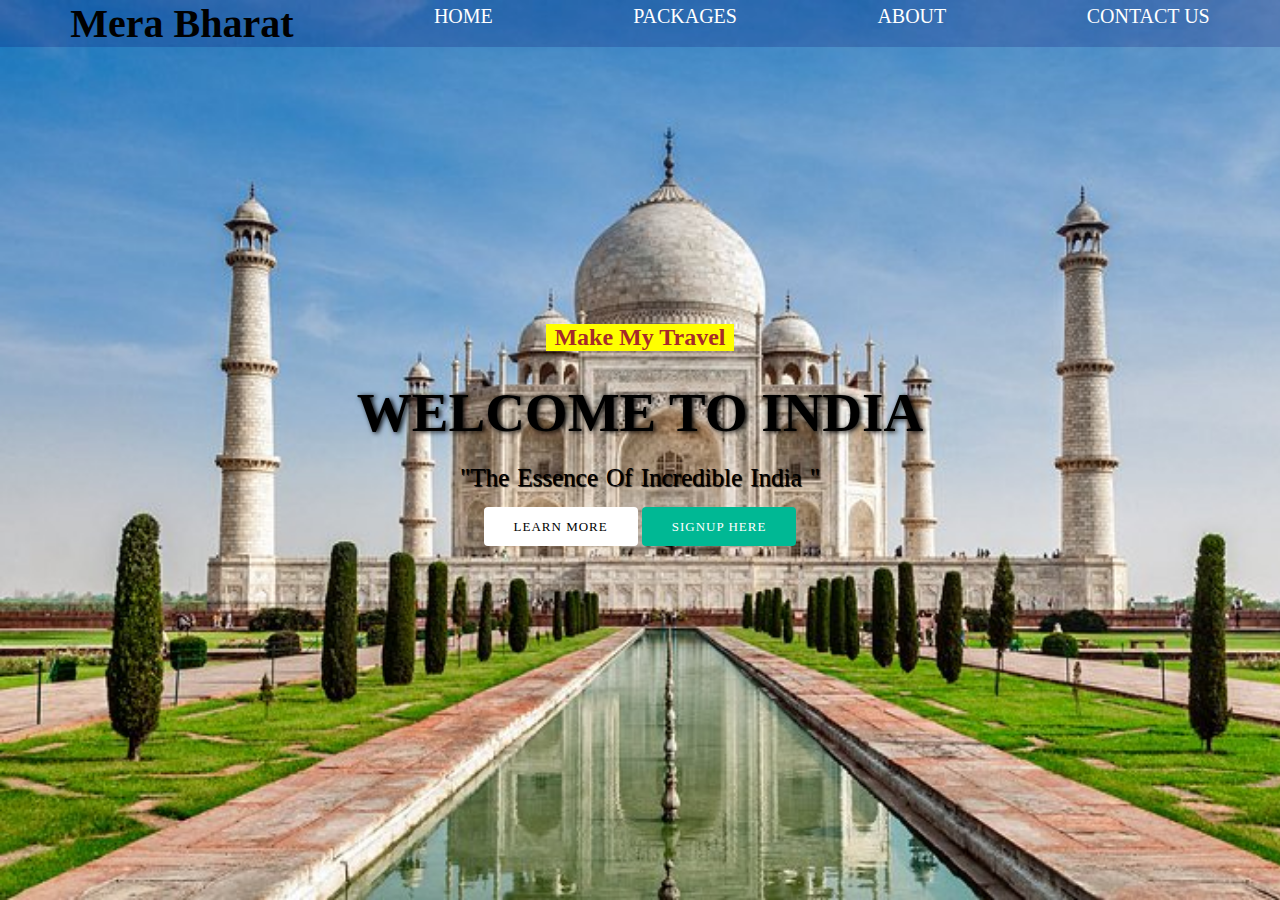
<file: index.html>
<!DOCTYPE html>
<html>
<head>
	<title></title>
	<link rel = "stylesheet" type = "text/css" href = "stylesheet.css">

	
</head>
<body>

<header>
<nav>
	<div class="menu">
        <h1><div class="logo"> Mera Bharat</div></h1>
 	    <div class="menuElem"><a href="#">HOME</a></div>
		<div class="menuElem"><a href="packages.html">PACKAGES</a></div>
		<div class="menuElem"><a href="about.html">ABOUT </a></div>
		<div class="menuElem"><a href="feedback form.html">CONTACT US</a></div>
	</div>
	

</nav>

	<main>
		<section>
			<h2 style="font-family: Lucida Blackletter;color: brown; background-color: yellow ; width: 5cm;   ">Make My Travel</h2>
			<h1>Welcome to india <span></span> </h1>
			<p>"The Essence Of Incredible India "</p>
			<a href="gallery.html" class = "btnone">learn more</a>
		 
			<a href="signup.html" class = "btntwo">signup here </a>	
		</section>
		<form action="" class="search-bar-container">
        <input type="search" id="search-bar" placeholder="search here...">
        <label for="search-bar"></label>
    </form>
	</main>

</header>
	

		
		





</body>
</html>
</file>
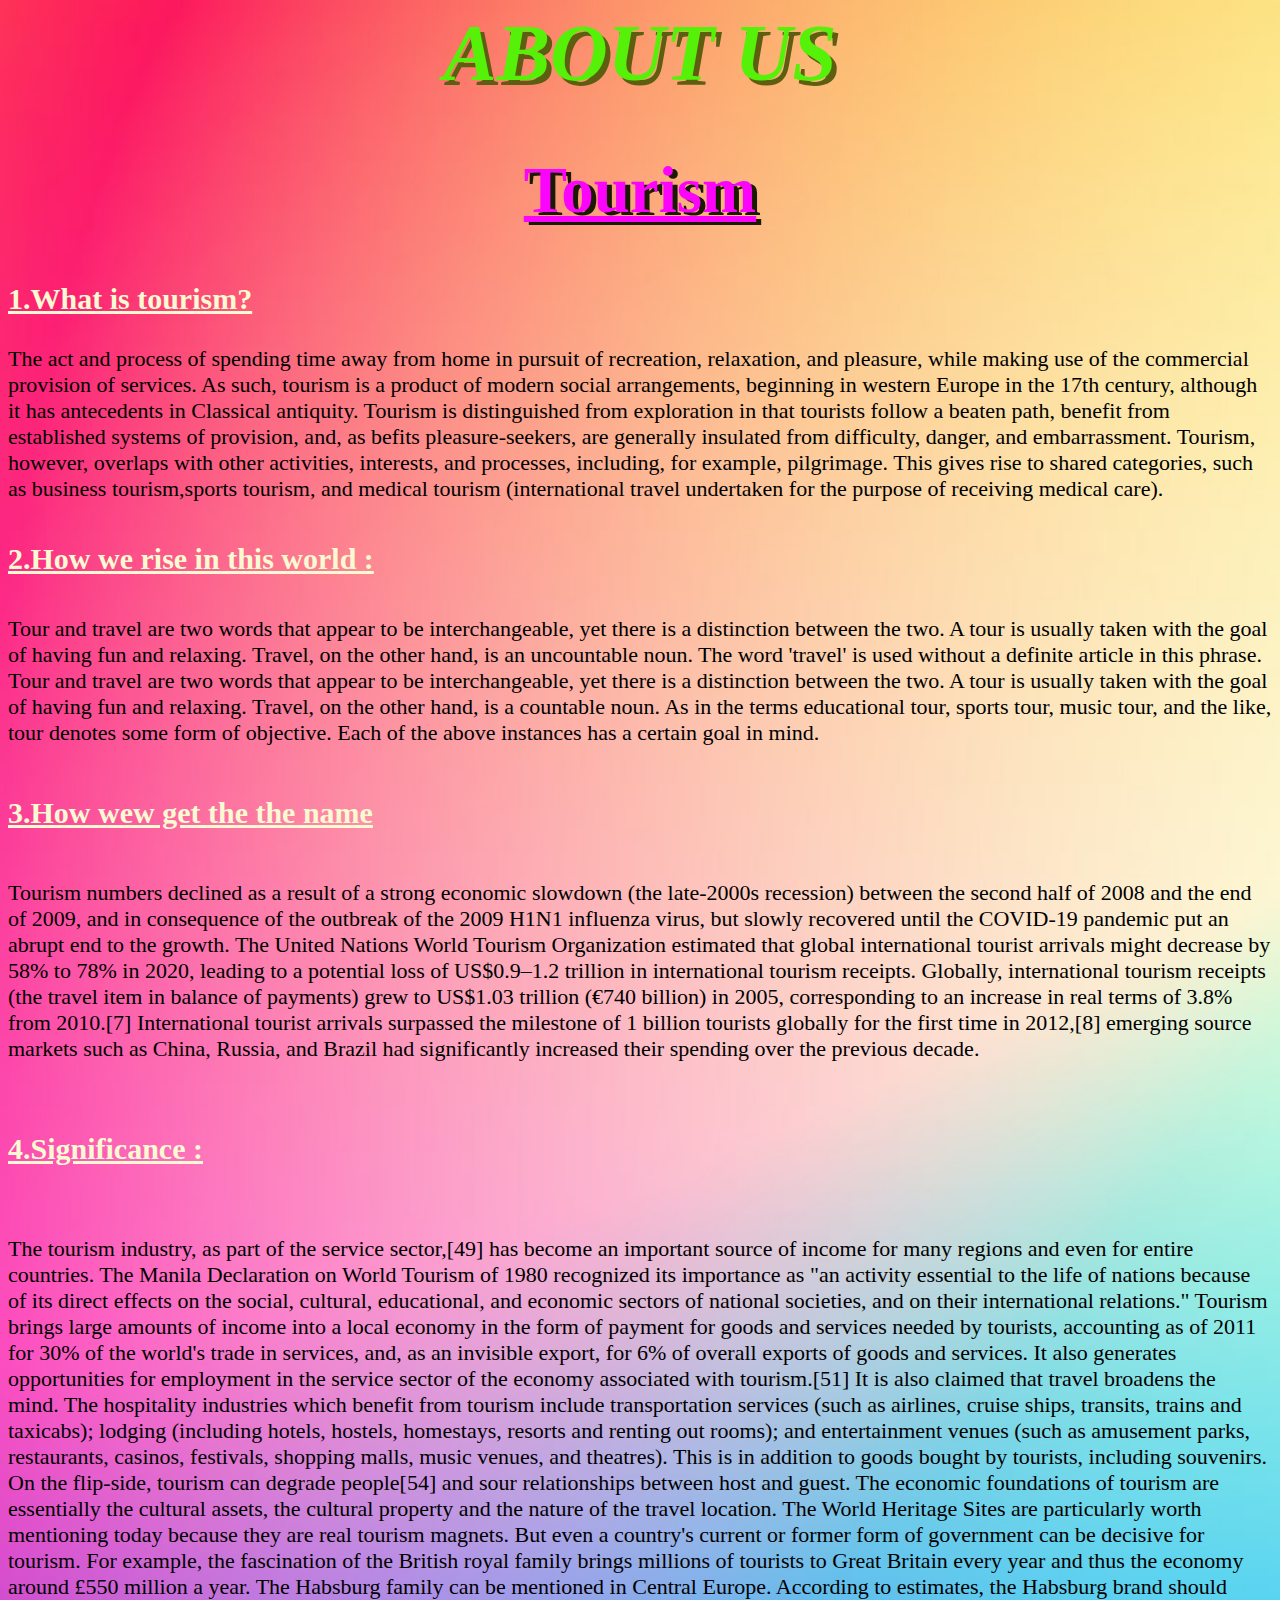
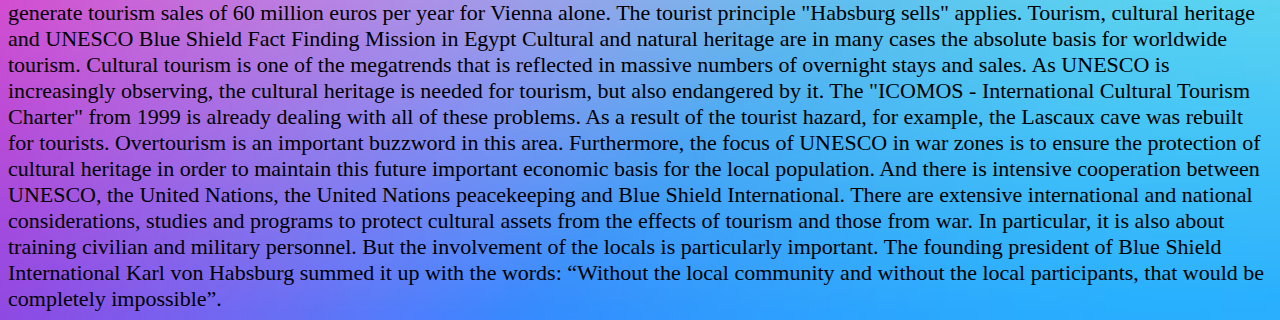
<file: about.html>
<html>
<head><title>exploring the earth</title>
    <style>
        body {
            background-image:url("rainbow.jpg");
            background-size:cover;
           
    
        }
        
    h1 {
        text-align:center;
        color:rgb(86, 241, 8);
        font-size:80px;
        text-shadow:5px 5px rgb(94, 94, 17);
        }
        h2 {
        text-align:center;
        color:rgb(251, 4, 251);
        font-size:65px;
        text-shadow:5px 3px rgb(26, 26, 3);
        text-decoration:underline;
        }
        h3 {
            text-align:left;
            color:lightgoldenrodyellow;
            font-size:80px;
            font-size:30px;
            text-decoration:underline;
            font-family: "Apple Chancery";
            
        }
        h4 {
            text-align:left;
            color:lightgoldenrodyellow;
            text-decoration:underline;
            font-size: 30px;
            font-family: "Apple Chancery";
        }
        h5  {
            text-align:left;
            color:lightgoldenrodyellow;
            text-decoration:underline;
            font-size: 30px;
            font-family: "Apple Chancery";
        }
        h6 {
            text-align:left;
            color:lightgoldenrodyellow;
            text-decoration:underline;
            font-size:30px;
            font-family: "Apple Chancery";
        }
        p1 {
            color:black;
             font-size:22px;
            font-family: "Apple Chancery";
        }
        p2 {
            color:black;
            font-size:22px;
            font-family: "Apple Chancery";
        }
        p3 {
            color:black;
            font-size:22px;
            font-family: "Apple Chancery";
        }
        p4 {
            color:black;
            font-size:22px;
            font-family: "Apple Chancery";

        }
        </style>
    <body>
<h1><i>ABOUT US</i> </h1>

<h2>  Tourism  </h2>
<h3>1.What is tourism?</h3>
<p1>The act and process of spending time away from home in pursuit of recreation, relaxation, and pleasure, while making use of the commercial provision of services.
    As such, tourism is a product of modern social arrangements, beginning in western Europe in the 17th century, although it has antecedents in Classical antiquity.
    Tourism is distinguished from exploration in that tourists follow a beaten path, benefit from established systems of provision, and, as befits pleasure-seekers,
     are generally insulated from difficulty, danger, and embarrassment. Tourism, however, overlaps with other activities, interests, and processes, including, for example, pilgrimage.
      This gives rise to shared categories, such as business tourism,sports tourism, and medical tourism (international travel undertaken for the purpose of receiving medical care).</p1>
<h4><b>2.How we rise in this world :</b></h4>



<p2>Tour and travel are two words that appear to be interchangeable, yet there is a distinction between the two.
    A tour is usually taken with the goal of having fun and relaxing. Travel, on the other hand, is an uncountable noun.
     The word 'travel' is used without a definite article in this phrase. Tour and travel are two words that appear to be interchangeable, yet there is a distinction between the two.
      A tour is usually taken with the goal of having fun and relaxing. Travel, on the other hand, is a countable noun. As in the terms educational tour, sports tour, music tour, and the like, tour denotes some form of objective.
       Each of the above instances has a certain goal in mind.</p2>

       <h5>3.How wew get the the name</h5>
       <p3>Tourism numbers declined as a result of a strong economic slowdown (the late-2000s recession) between the second half of 2008 and the end of 2009, and in consequence of the outbreak of the 2009 H1N1 influenza virus,
           but slowly recovered until the COVID-19 pandemic put an abrupt end to the growth. The United Nations World Tourism Organization estimated that global international tourist arrivals might decrease by 58% to 78% in 2020,
            leading to a potential loss of US$0.9–1.2 trillion in international tourism receipts.
            
            Globally, international tourism receipts (the travel item in balance of payments) grew to US$1.03 trillion (€740 billion) in 2005,
             corresponding to an increase in real terms of 3.8% from 2010.[7] International tourist arrivals surpassed the milestone of 1 billion
              tourists globally for the first time in 2012,[8] emerging source markets such as China, Russia, and Brazil had significantly increased their spending over the previous decade.</p3>
              <h6>4.Significance :</h6>
              <p4>The tourism industry, as part of the service sector,[49] has become an important source of income for many regions and even for entire countries. The Manila Declaration on World Tourism of 1980 recognized its importance 
                  as "an activity essential to the life of nations because of its direct effects on the social, cultural, educational, and economic sectors of national societies, and on their international relations."

                Tourism brings large amounts of income into a local economy in the form of payment for goods and services needed by tourists, accounting as of 2011 for 30% of the world's trade in services, and, as an invisible export,
                 for 6% of overall exports of goods and services. It also generates opportunities for employment in the service sector of the economy associated with tourism.[51] It is also claimed that travel broadens the mind.
                
                The hospitality industries which benefit from tourism include transportation services (such as airlines, cruise ships, transits, trains and taxicabs); lodging (including hotels, hostels, homestays, resorts and renting out rooms); 
                and entertainment venues (such as amusement parks, restaurants, casinos, festivals, shopping malls, music venues, and theatres). This is in addition to goods bought by tourists, including souvenirs.
                
                On the flip-side, tourism can degrade people[54] and sour relationships between host and guest.
                
                The economic foundations of tourism are essentially the cultural assets, the cultural property and the nature of the travel location. The World Heritage Sites are particularly worth mentioning today because they are real tourism magnets.
                 But even a country's current or former form of government can be decisive for tourism. For example, the fascination of the British royal family brings millions of tourists to Great Britain every year and thus the economy around £550 million a year.
                  The Habsburg family can be mentioned in Central Europe. According to estimates, the Habsburg brand should generate tourism sales of 60 million euros per year for Vienna alone. The tourist principle "Habsburg sells" applies.
                
                Tourism, cultural heritage and UNESCO
                
                Blue Shield Fact Finding Mission in Egypt
                Cultural and natural heritage are in many cases the absolute basis for worldwide tourism. Cultural tourism is one of the megatrends that is reflected in massive numbers of overnight stays and sales. As UNESCO is increasingly observing, the cultural 
                heritage is needed for tourism, but also endangered by it. The "ICOMOS - International Cultural Tourism Charter" from 1999 is already dealing with all of these problems. As a result of the tourist hazard, for example, the Lascaux cave was rebuilt for tourists.
                 Overtourism is an important buzzword in this area. Furthermore, the focus of UNESCO in war zones is to ensure the protection of cultural heritage in order to maintain this future important economic basis for the local population. And there is intensive cooperation
                  between UNESCO, the United Nations, the United Nations peacekeeping and Blue Shield International. There are extensive international and national considerations, studies and programs to protect cultural assets from the effects of tourism and those from war.
                   In particular, it is also about training civilian and military personnel. But the involvement of the locals is particularly important. The founding president of Blue Shield International Karl von Habsburg summed it up with the words: “Without the local community and 
                   without the local participants, that would be completely impossible”.</p4>
              </body>
            </html>
</file>
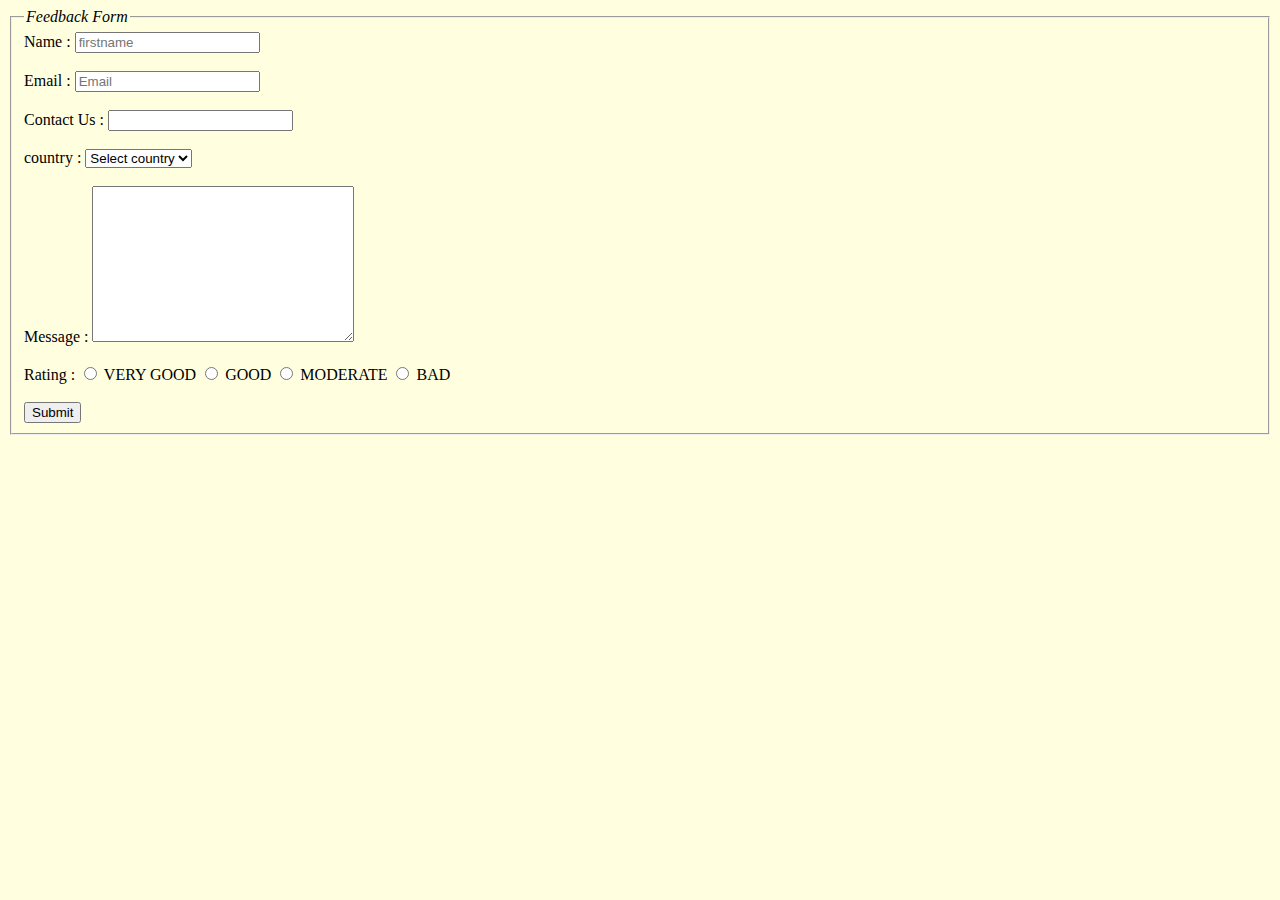
<file: feedback form.html>
<!DOCTYPE html>
<!-- saved from url=(0082)file:///C:/Users/saksh/Downloads/feedback.html?mobile+no.=12881767846&country=none -->
<html><head><meta http-equiv="Content-Type" content="text/html; charset=windows-1252"><title>feedback form</title></head>
<body>
<fieldset>
<legend ><i>Feedback Form</i></legend>
<style>
    
    body {
    
        background-color: lightyellow;

    }
    
    </style>
    <form>
    <label>Name :</label>
<input type="text" id="name" placeholder="firstname">
<br>
<br>
<label>Email :</label>
    <input type="email" id="name" placeholder="Email">
    <br>
    <br>
    <label>Contact Us :</label>
    <input type="number" maxlength="10" size="10" name="mobile no.">
    <br>
    <br>
 <label>country :</label>
    <select id="country" name="country">
        <option value="none">Select country</option>
        <option value="India">India</option>
        <option value="Austrila">Austrila</option>
        <option value="Canada">Canada</option>
        <option value="USA">USA</option>
        <option value="France">France</option>
        
    </select>
    <br>
    <br>
    <label>Message  :</label>
    <textarea rows="10" cols="30">
    </textarea>
    <br>
    <br>
    <label>Rating :</label>
    <input type="radio" name="quality" id="Very good" value="very good ">
    <label for="very good">VERY GOOD</label>
    <input type="radio" name="quality" id="good" value="good">
     <label for="good">GOOD</label>
    <input type="radio" name="quality" id="moderate" value="moderate">
    <label for="moderate">MODERATE</label>
    <input type="radio" name="quality" id="bad" value="bad">
     <label for="bad">BAD</label>
    <br>
    <br>
    <input type="submit" id="bad" vlue="submit">
</form></fieldset>

</body></html>
</file>
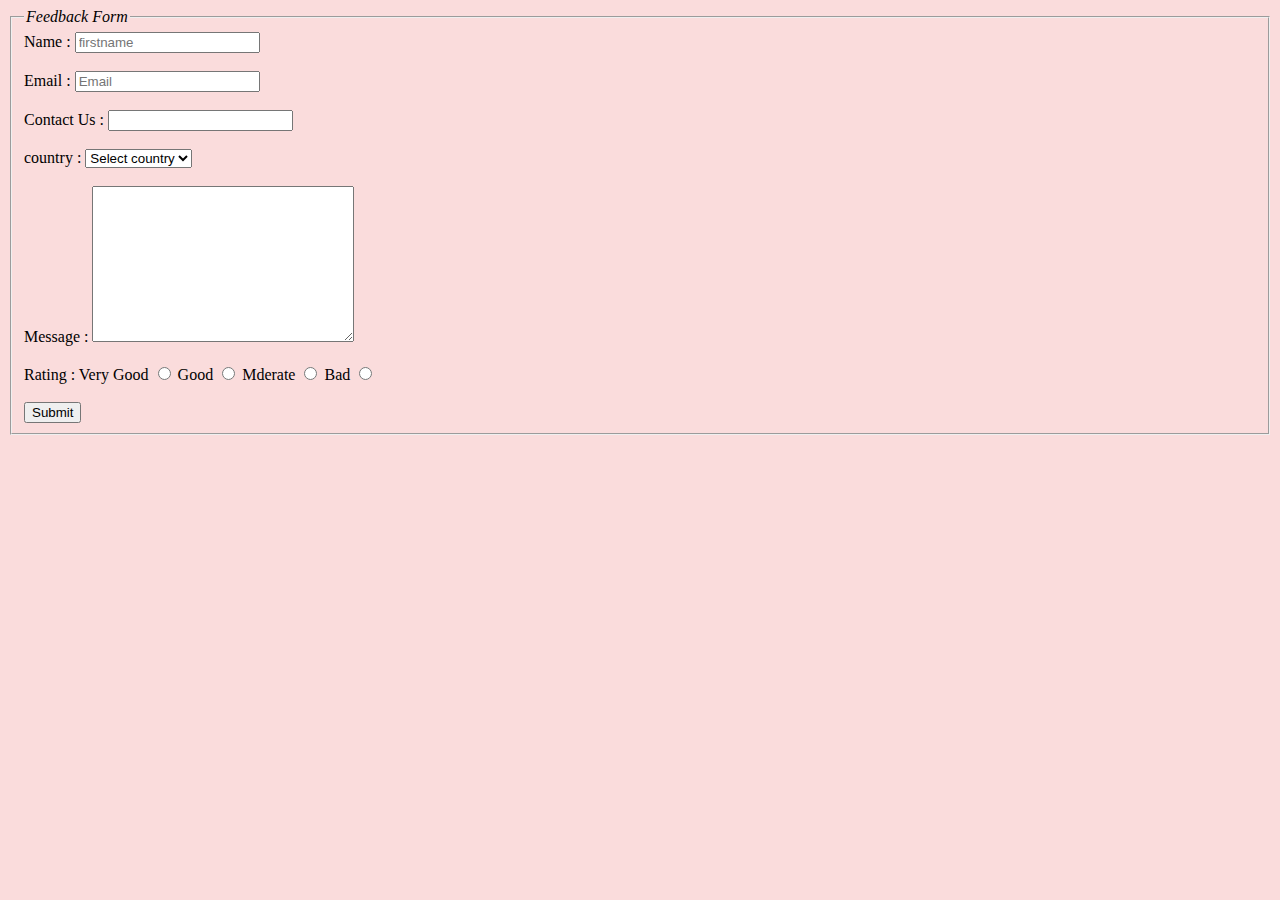
<file: feedback.html>
<!DOCTYPE html>
<html>
</head><title>feedback form</title>
<body>
<fieldset>
<legend><i>Feedback Form</i></legend>
<style>
    body {
        background-color: rgb(250, 220, 220);
    }
    
    </style>
    <form>
    <label>Name :</label>
<input type="text" id="name" placeholder="firstname">
<br>
<br>
<label>Email :</label>
    <input type="email" id="name" placeholder="Email">
    <br>
    <br>
    <label>Contact Us :</label>
    <input type="number" name="mobile no.">
    <BR>
    <br>
 <label>country :</label>
    <select id="country" name="country">
        <option value="none">Select country</option>
        <option value="India">India</option>
        <option value="Austrila">Austrila</option>
        <option value="Canada">Canada</option>
        <option value="USA">USA</option>
        <option value="France">France</option>
        </option>
    </select>
    <br>
    <br>
    <label>Message  :</label>
    <textarea rows="10" cols="30">

    </textarea>
    <br>
    <br>
    <label>Rating :</label>
    <label>Very Good</label>
    <input type="radio" id="Very good" value="very good ">
    <label>Good</label>
    <input type="radio" id="Good" value="good">
    <label>Mderate</label>
    <input type="radio" id="Moderate" value="moderate" >
    <label>Bad</label>
    <input type="radio" id="bad" value="bad">
    <br>
    <br>
    <input type="submit" id="bad" vlue="submit">
</fieldset>
</form>
</form>
</file>
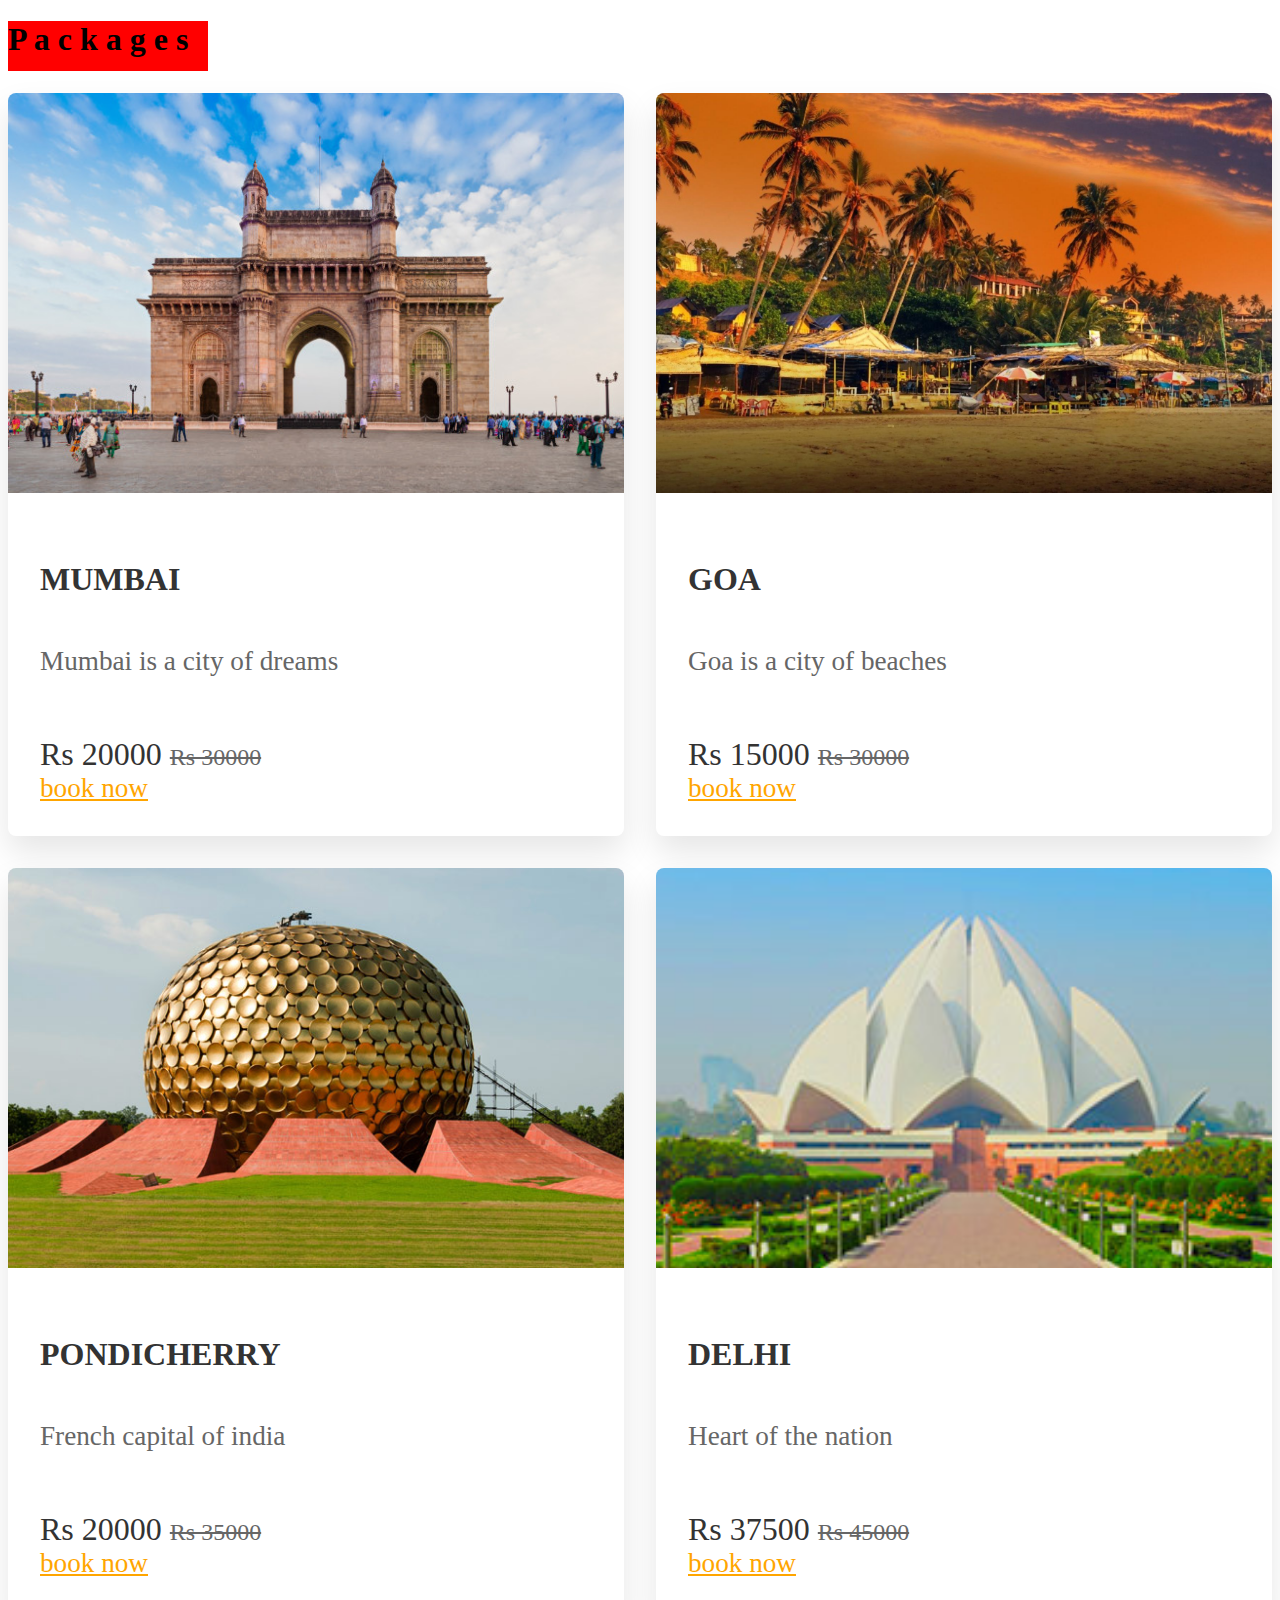
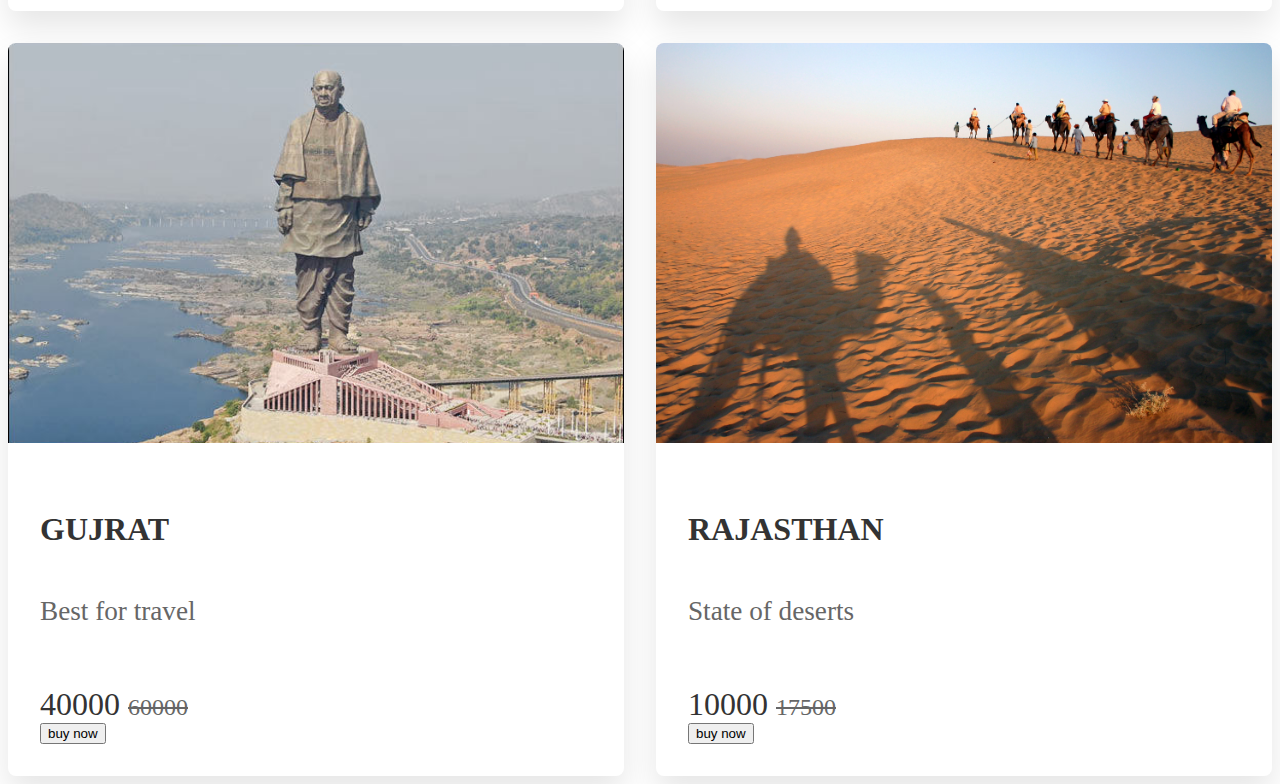
<file: packages.html>
<!DOCTYPE html>
<html>
<head>
	<meta charset="utf-8">
	<meta name="viewport" content="width=device-width, initial-scale=1">
	<title></title>
	<link rel = "stylesheet" type = "text/css" href = "packages.css">
    <link rel = "javasheet"
    href = "java.html">

</head>
<body>
<section class="packages" id="packages">

    <h1 class="heading">
        <span>P</span>
        <span>a</span>
        <span>c</span>
        <span>k</span>
        <span>a</span>
        <span>g</span>
        <span>e</span>
        <span>s</span>
    </h1>

    <div class="box-container">

        <div class="box">
            <img src="p-1.jpg" alt="">
            <div class="content">
                <h3> <i class="fas fa-map-marker-alt"></i> MUMBAI </h3>
                <p>Mumbai is a city of dreams</p>
                <div class="stars">
                </div>
                <div class="price"> Rs 20000 <span>Rs 30000</span> </div>
                <a href="#" class="btn">book now</a>
            </div>
        </div>

        <div class="box">
            <img src="goa-package.jpeg" alt="">
            <div class="content">
                <h3> <i class="fas fa-map-marker-alt"></i>GOA</h3>
                <p>Goa is a city of beaches</p>
                <div class="stars">
                </div>
                <div class="price">Rs 15000 <span>Rs 30000</span> </div>
                <a href="#" id="btn-goa" class="btn">book now</a>
            </div>
        </div>

        <div class="box">
            <img src="pondicherry.jpeg" alt="">
            <div class="content">
                <h3> <i class="fas fa-map-marker-alt"></i> PONDICHERRY </h3>
                <p>French capital of india</p>
                <div class="stars">
                    <i class="fas fa-star"></i>
                    <i class="fas fa-star"></i>
                    <i class="fas fa-star"></i>
                    <i class="fas fa-star"></i>
                    <i class="far fa-star"></i>
                </div>
                <div class="price"> Rs 20000 <span>Rs 35000</span> </div>
                <a href="#" class="btn">book now</a>
            </div>
        </div>

        <div class="box">
            <img src="delhi-lotus.jpeg" alt="">
            <div class="content">
                <h3> <i class="fas fa-map-marker-alt"></i> DELHI </h3>
                <p>Heart of the nation</p>
                <div class="stars">
                </div>
                <div class="price"> Rs 37500 <span>Rs 45000</span> </div>
                <a href="#" class="btn">book now</a>
            </div>
        </div>

        <div class="box">
            <img src="gujrat-package.jpeg" alt="">
            <div class="content">
                <h3> <i class="fas fa-map-marker-alt"></i> GUJRAT </h3>
                <p> Best for travel</p>
                <div class="stars">
                    <i class="fas fa-star"></i>
                    <i class="fas fa-star"></i>
                    <i class="fas fa-star"></i>
                    <i class="fas fa-star"></i>
                    <i class="far fa-star"></i>
                </div>
                <div class="price"> 40000 <span>60000</span> </div>
                <button onclick="myFunction()">buy now</button>

<script>
function myFunction() {
  alert("currently we are not accepting any bookings due to covid 19!! Sorry for inconvinience");
}
</script>
            </div>
        </div>

        <div class="box">
            <img src="rajasthan.jpeg" alt="">
            <div class="content">
                <h3> <i class="fas fa-map-marker-alt"></i> RAJASTHAN </h3>
                <p>State of deserts</p>
                
                <div class="price"> 10000 <span>17500</span> </div>
                      <button onclick="myFunction()">buy now</button>

<script>
function myFunction() {
  alert("currently we are not accepting any bookings due to covid 19!! Sorry for inconvinience");
}
</script>
            </div>
        </div>
                
            </div>
        </div>

    </div>

</section>


</body>
</html>
</file>
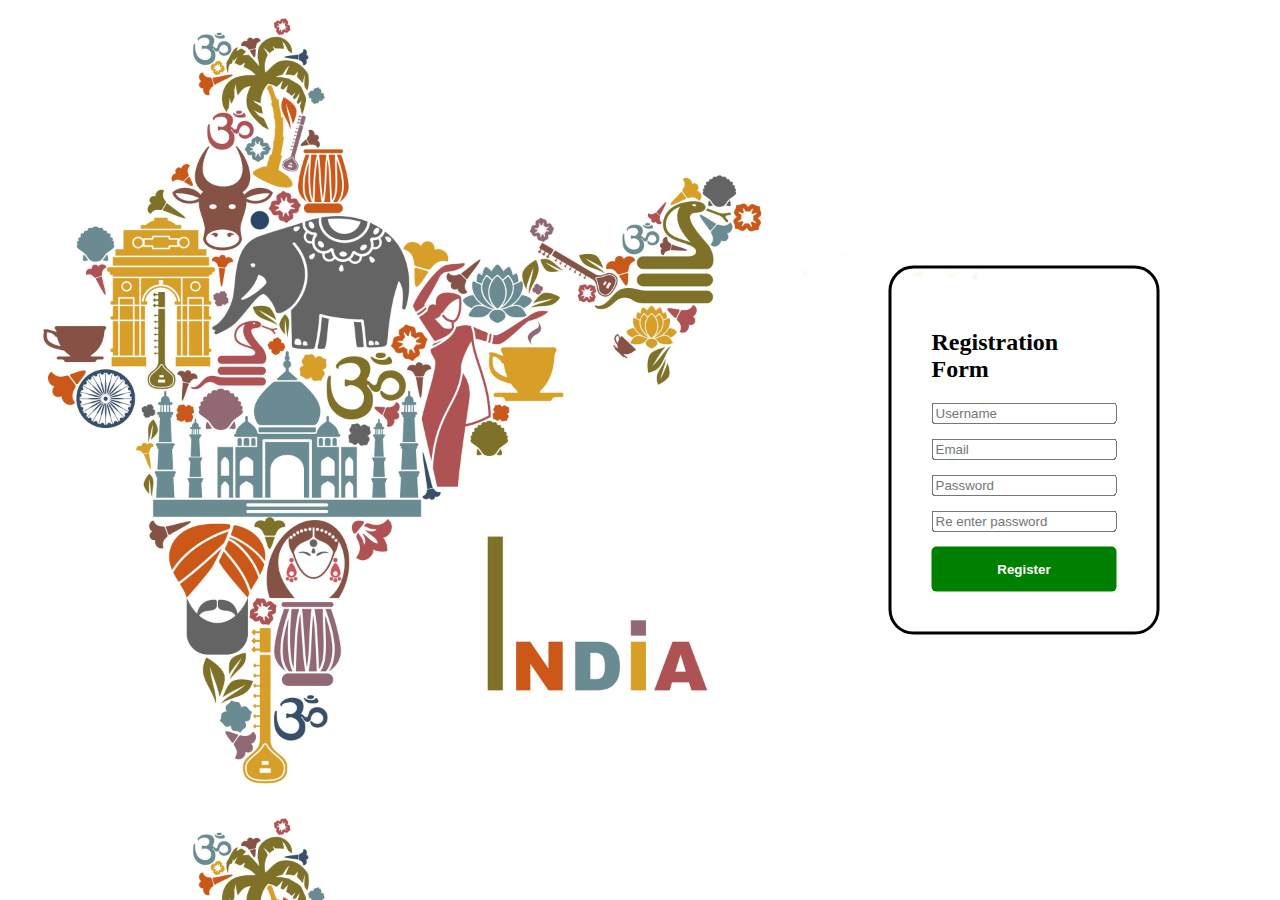
<file: signup.html>
<!DOCTYPE html>
<html>
<head>
	<meta charset="utf-8">
	<meta name="viewport" content="width=device-width, initial-scale=1">
	<title>Sign Up Page</title>
	<link rel="stylesheet" href="signupstyle.css">
	<link rel="stylesheet" href="https://fontawesome.com/v6.0/icons">
</head>
<body>
	<form class="form-class">
	<h2>Registration Form</h2>
	<div class="input-container">
		<i class="fas fa-user"></i>
		<input type="text" placeholder="Username">
	</div>
	<div class="input-container">
		<i class="fas fa-envelope"></i>
		<input type="email" placeholder="Email">
	</div>
	<div class="input-container">
		<i class="fas fa-key"></i>
		<input type="password" placeholder="Password">
	</div>
	<div class="input-container">
		<i class="fas fa-key"></i>
		<input type="password" placeholder="Re enter password">
		</div>
	<button type="submit" class="btn">Register</button>

	</form>
</body>
</html>
</file>
<file: stylesheet.css>
*{
	margin : 0; padding: 0; box- sizing: border-box;
}	

header{

	width:100% ; height: 100vh;
	background-image: url(Taj.jpeg);
	background-repeat: no-repeat;
	background-size: cover;
}

nav {
	background: rgba(0,0,100,0.2);
}    

.header {
    color: white;
    text-transform: uppercase;
    text-align:  center;
}
 
 

.menu {
    display: flex;
    justify-content: space-around;
    text-align:  center;
    vertical-align:  middle;
    font-size: 20px;
}

.menu a {
    text-decoration:  none;    
    color:  white;
}

.menuElem {
    padding-top: 5px;
}
header .search-bar-container{
  position: absolute;
  top:4%; left: 0; right:0;

  padding:1.5rem 2rem;
  background:#333;
  border-top: .1rem solid rgba(255,255,255,.2);
  display: flex;
  align-items: center;
  z-index: 1001;
  clip-path: polygon(0 0, 100% 0, 100% 0, 0 0);
  }
  header .search-bar-container.active{
  clip-path: polygon(0 0, 100% 0, 100% 100%, 0 100%);
}

header .search-bar-container #search-bar{
  width:100%;
  padding:1rem;
  text-transform: capitalize;
  color:#333;
  font-size: 4rem;
  border-radius: 5rem;
}


nav.menu{
     width: 25%; 
     text-decoration: : none; color: white;
     font-weight: bold;
}

main{
    width: 100%;
    height: 85vh;
    display: flex;
    justify-content: center;
    align-items: center;
    text-align: center;
}    

section{

}

section h3{
    font-size: : 35px; font-weight: 200; letter-spacing: 3px;
    text-shadow: : 1px 1px 2px black;
}

section h1{
    margin: 30px 0 20px 0;
    font-size: 55px;
    font-weight: 700;
    text-shadow: 2px 1px 5px black;
    text-transform: uppercase;
}

section p{
    font-size: 25px;
    word-spacing: 2px;
    margin-bottom: 25px;
    text-shadow: 1px 1px 1px black;
}

section a{
    padding: 12px 30px;
    border-radius: 4px;
    outline: none;
    text-transform: uppercase;
    font-size: 13px;
    font-weight: 500;
    text-decoration: none;
    letter-spacing: 1px;
}
section h2 {
    margin: auto;
}
section .btnone{

    background: #fff;
    color: #000;
}

.btnone:hover{
    background: #00b894;
    color: white;
}


section .btntwo{
    background: #00b894;
    color: white;
}    

.btntwo:hover{
    background: #fff;
    color: #000;
function myFunction() {
     background: #00b894;
    color: white;
}
</file>
<file: packages.css>
.packages .box-container{
  display: flex;
  flex-wrap: wrap;
  gap:2rem;
}

.packages .box-container .box{
  flex:1 1 30rem;
  border-radius: .5rem;
  overflow: hidden;
  box-shadow: 0 1rem 2rem rgba(0,0,0,.1);
}

.packages .box-container .box img{
  height: 25rem;
  width:100%;
  object-fit: cover;
}

.packages .box-container .box .content{
  padding:2rem;
}

.packages .box-container .box .content h3{
  font-size:2rem;
  color:#333;
}
 .box-container .box .content h3 i{
  color:var(--orange);
}

.packages .box-container .box .content p{
  font-size:1.7rem;
  color:#666;
  padding:1rem 0;
}

.packages .box-container .box .content .stars i{
  font-size:1.7rem;
  color:var(--orange);
}

.packages .box-container .box .content .price{
  font-size: 2rem;
  color:#333;
  padding-top: 1rem;
}

.packages .box-container .box .content .price span{
  color:#666;
  font-size: 1.5rem;
  text-decoration: line-through;
}

section .btn{
    font-size:1.7rem;
  color:orange;

}    

.packages .heading {
width: 200px;
  height: 50px;
  background: red;
  position: relative;
  animation: mymove 10s infinite;
  animation-timing-function: linear;
}

@keyframes mymove {
  from {left: 0px;}
  to {left: 1200px;}
}
</file>
<file: signupstyle.css>
body{
	background: url("signupindia.jpg");
	background-size: cover;
	box-sizing: border-box;
	
}
.form-class{
	position: absolute;
	top:50%;
	left:80%;
    transform: translate(-50%,-50%);
    border:3px solid black;
    border-radius: 25px;
    padding:40px;

}
.input-container{
	display: flex;
	margin-bottom: 15px;
}
.btn{
	background-color: green;
	color: white;
	font-weight: bold;
	padding:15px;
	width:100%;
	border:none;
	border-radius: 5px;
}
</file>
